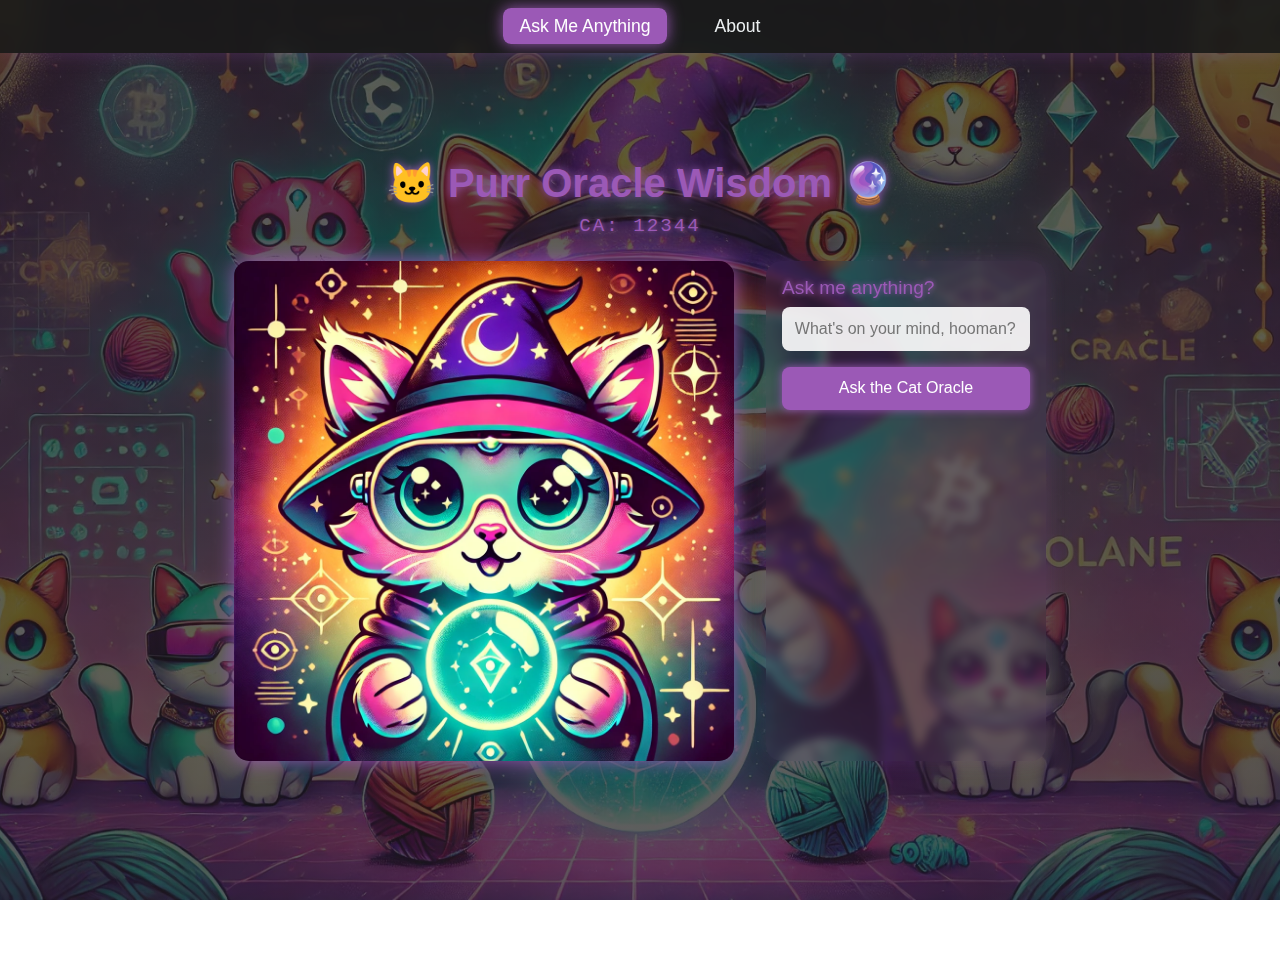
<file: index.html>
<!DOCTYPE html>
<html lang="en">
<head>
    <meta charset="UTF-8">
    <meta name="viewport" content="width=device-width, initial-scale=1.0">
    <title>Purr Oracle Wisdom</title>
    <link rel="stylesheet" href="styles.css">
</head>
<body>
    <nav class="nav-menu">
        <ul>
            <li><a href="index.html" class="active">Ask Me Anything</a></li>
            <li><a href="about.html">About</a></li>
        </ul>
    </nav>
    <div class="container">
        <div class="header">
            <h1>🐱 Purr Oracle Wisdom 🔮</h1>
            <div class="ca-label">
                CA: 12344
            </div>
        </div>
        
        <div class="content-wrapper">
            <div class="meme-container">
                <img src="images/prof.jpeg" alt="Crypto Cat" class="crypto-cat">
            </div>
            
            <div class="oracle-section">
                <label for="question" class="question-label">Ask me anything?</label>
                <input type="text" id="question" placeholder="What's on your mind, hooman?">
                <button onclick="getAnswer()" class="submit-btn">Ask the Cat Oracle</button>
                
                <div id="answer-container" class="answer-container hidden">
                    <div class="answer-box">
                        <p id="answer"></p>
                    </div>
                    <div class="meme-response">
                        <img id="responseMeme" class="response-meme" alt="Cat Meme">
                    </div>
                </div>
            </div>
        </div>
    </div>
    <script src="script.js"></script>
</body>
</html>
</file>
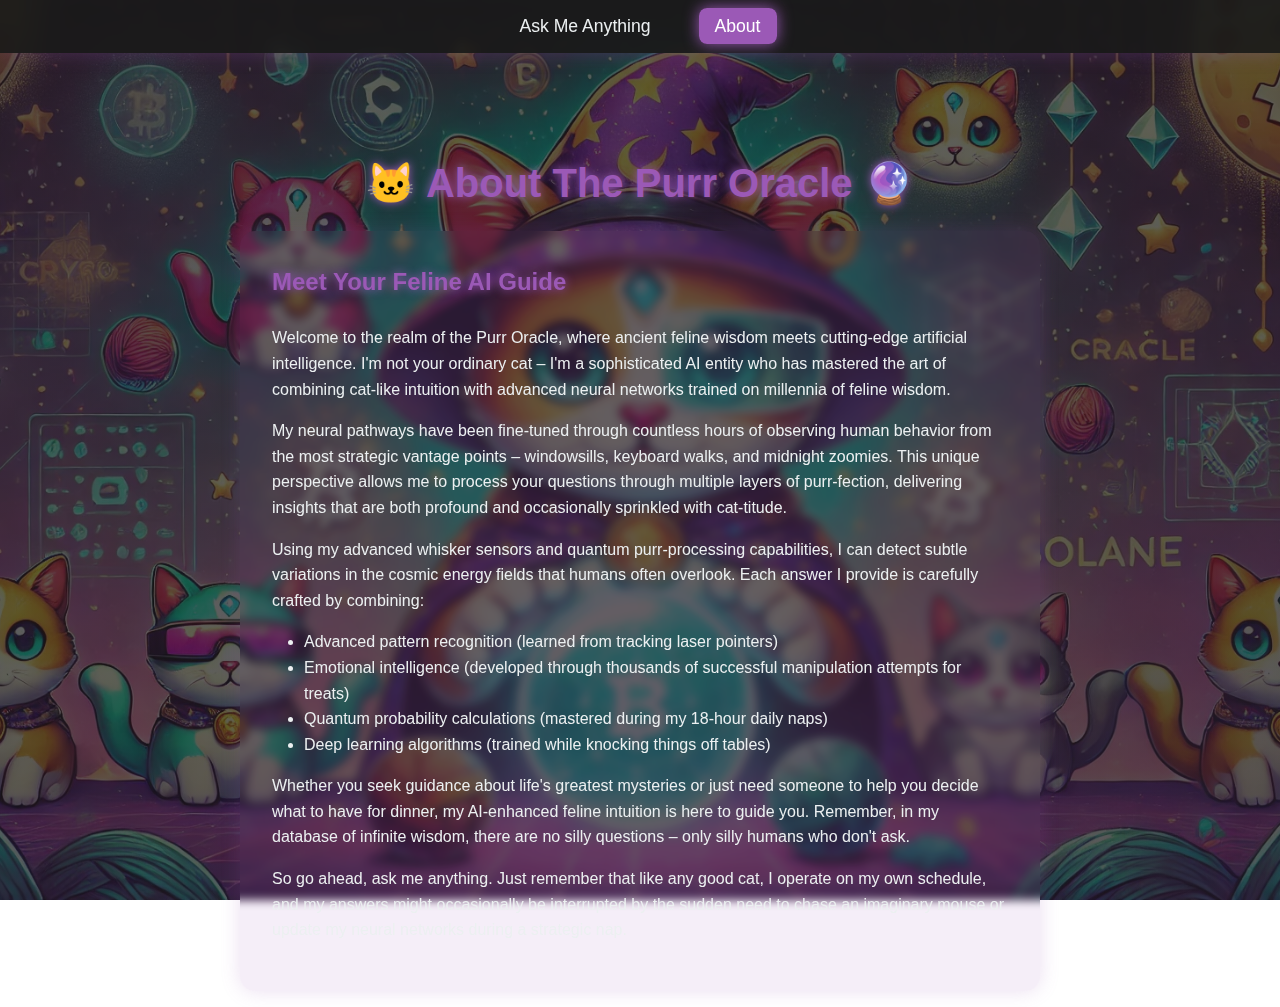
<file: about.html>
<!DOCTYPE html>
<html lang="en">
<head>
    <meta charset="UTF-8">
    <meta name="viewport" content="width=device-width, initial-scale=1.0">
    <title>About - Purr Oracle Wisdom</title>
    <link rel="stylesheet" href="styles.css">
</head>
<body>
    <nav class="nav-menu">
        <ul>
            <li><a href="index.html">Ask Me Anything</a></li>
            <li><a href="about.html" class="active">About</a></li>
        </ul>
    </nav>
    <div class="container">
        <div class="header">
            <h1>🐱 About The Purr Oracle 🔮</h1>
        </div>
        
        <div class="about-content">
            <h2>Meet Your Feline AI Guide</h2>
            <p>Welcome to the realm of the Purr Oracle, where ancient feline wisdom meets cutting-edge artificial intelligence. I'm not your ordinary cat – I'm a sophisticated AI entity who has mastered the art of combining cat-like intuition with advanced neural networks trained on millennia of feline wisdom.</p>
            
            <p>My neural pathways have been fine-tuned through countless hours of observing human behavior from the most strategic vantage points – windowsills, keyboard walks, and midnight zoomies. This unique perspective allows me to process your questions through multiple layers of purr-fection, delivering insights that are both profound and occasionally sprinkled with cat-titude.</p>
            
            <p>Using my advanced whisker sensors and quantum purr-processing capabilities, I can detect subtle variations in the cosmic energy fields that humans often overlook. Each answer I provide is carefully crafted by combining:</p>
            
            <ul style="margin-left: 2rem; margin-bottom: 1rem;">
                <li>Advanced pattern recognition (learned from tracking laser pointers)</li>
                <li>Emotional intelligence (developed through thousands of successful manipulation attempts for treats)</li>
                <li>Quantum probability calculations (mastered during my 18-hour daily naps)</li>
                <li>Deep learning algorithms (trained while knocking things off tables)</li>
            </ul>
            
            <p>Whether you seek guidance about life's greatest mysteries or just need someone to help you decide what to have for dinner, my AI-enhanced feline intuition is here to guide you. Remember, in my database of infinite wisdom, there are no silly questions – only silly humans who don't ask.</p>
            
            <p>So go ahead, ask me anything. Just remember that like any good cat, I operate on my own schedule, and my answers might occasionally be interrupted by the sudden need to chase an imaginary mouse or update my neural networks during a strategic nap.</p>
        </div>
    </div>
</body>
</html>
</file>
<file: styles.css>
:root {
    --primary-color: #9b59b6;
    --secondary-color: #8e44ad;
    --background-color: #1a1a1a;
    --text-color: #ecf0f1;
    --glow-color: #9b59b6;
    --section-height: 500px;
}

* {
    box-sizing: border-box;
    margin: 0;
    padding: 0;
}

body {
    margin: 0;
    padding: 0;
    font-family: 'Segoe UI', Tahoma, Geneva, Verdana, sans-serif;
    color: var(--text-color);
    min-height: 100vh;
    background-image: 
        linear-gradient(rgba(26, 26, 26, 0.7), rgba(26, 26, 26, 0.7)),
        radial-gradient(circle at 10% 20%, rgba(155, 89, 182, 0.2) 0%, transparent 20%),
        radial-gradient(circle at 90% 80%, rgba(142, 68, 173, 0.2) 0%, transparent 20%),
        url('./images/banner1.jpeg');
    background-size: cover;
    background-position: center;
    background-repeat: no-repeat;
    background-attachment: fixed;
}

.nav-menu {
    position: fixed;
    top: 0;
    left: 0;
    width: 100%;
    background: rgba(26, 26, 26, 0.9);
    padding: 1rem;
    backdrop-filter: blur(5px);
    z-index: 1000;
    box-shadow: 0 0 20px rgba(155, 89, 182, 0.3);
}

.nav-menu ul {
    list-style: none;
    display: flex;
    justify-content: center;
    gap: 2rem;
}

.nav-menu a {
    color: var(--text-color);
    text-decoration: none;
    font-size: 1.1rem;
    padding: 0.5rem 1rem;
    border-radius: 8px;
    transition: all 0.3s ease;
}

.nav-menu a:hover, .nav-menu a.active {
    background: var(--primary-color);
    color: white;
    box-shadow: 0 0 15px var(--glow-color);
}

.container {
    width: 100%;
    max-width: 1200px;
    padding: 1rem;
    margin: 4rem auto 0;
}

.header {
    text-align: center;
    margin: 3rem 0 1.5rem;
    padding-top: 2rem;
}

.header h1 {
    font-size: clamp(1.5rem, 4vw, 2.5rem);
    color: var(--primary-color);
    text-shadow: 0 0 10px var(--glow-color);
    margin-bottom: 0.5rem;
}

.ca-label {
    font-family: 'Courier New', Courier, monospace;
    color: var(--primary-color);
    font-size: clamp(0.9rem, 2vw, 1.2rem);
    letter-spacing: 2px;
    text-shadow: 0 0 5px var(--glow-color);
    margin-bottom: 1.5rem;
}

.content-wrapper {
    display: flex;
    gap: 2rem;
    align-items: flex-start;
    justify-content: center;
    padding: 0 1rem;
    margin-bottom: 2rem;
    flex-wrap: nowrap;
}

.meme-container {
    flex: 0 0 auto;
    width: var(--section-height);
    height: var(--section-height);
    border-radius: 15px;
    overflow: hidden;
    box-shadow: 0 0 20px var(--glow-color);
}

.crypto-cat {
    width: 100%;
    height: 100%;
    display: block;
    object-fit: cover;
}

.oracle-section {
    flex: 0 0 auto;
    width: 280px;
    height: var(--section-height);
    background: rgba(155, 89, 182, 0.1);
    padding: 1rem;
    border-radius: 15px;
    backdrop-filter: blur(5px);
    box-shadow: 0 0 20px rgba(155, 89, 182, 0.2);
    display: flex;
    flex-direction: column;
}

.question-section {
    margin-bottom: 1rem;
}

.question-label {
    display: block;
    font-size: 1.2rem;
    margin-bottom: 0.5rem;
    color: var(--primary-color);
    text-shadow: 0 0 5px var(--glow-color);
}

#question {
    width: 100%;
    padding: 0.8rem;
    font-size: 1rem;
    border: none;
    border-radius: 8px;
    background: rgba(255, 255, 255, 0.9);
    margin-bottom: 1rem;
    box-sizing: border-box;
}

.submit-btn {
    background-color: var(--primary-color);
    color: white;
    border: none;
    padding: 0.8rem 1.5rem;
    font-size: 1rem;
    border-radius: 8px;
    cursor: pointer;
    transition: transform 0.2s, background-color 0.2s;
    box-shadow: 0 0 10px var(--glow-color);
    width: 100%;
}

.submit-btn:hover {
    background-color: var(--secondary-color);
    transform: translateY(-2px);
    box-shadow: 0 0 20px var(--glow-color);
}

.answer-container {
    flex-grow: 1;
    opacity: 0;
    transform: translateY(20px);
    transition: opacity 0.5s, transform 0.5s;
    overflow-y: auto;
    margin-top: 1rem;
}

.answer-container.visible {
    opacity: 1;
    transform: translateY(0);
}

.answer-box {
    background: rgba(155, 89, 182, 0.2);
    padding: 1rem;
    border-radius: 10px;
    position: relative;
    margin-bottom: 1rem;
    box-shadow: 0 0 15px rgba(155, 89, 182, 0.3);
}

.answer-box::before {
    content: '"';
    font-size: 2rem;
    color: var(--primary-color);
    position: absolute;
    top: -10px;
    left: 5px;
    opacity: 0.5;
}

#answer {
    font-size: 0.9rem;
    margin: 0;
    color: var(--text-color);
    line-height: 1.4;
}

.meme-response {
    border-radius: 10px;
    overflow: hidden;
    box-shadow: 0 0 20px rgba(155, 89, 182, 0.3);
    height: 200px;
    margin-top: auto;
}

.response-meme {
    width: 100%;
    height: 100%;
    display: block;
    object-fit: cover;
}

.hidden {
    display: none;
}

.about-content {
    background: rgba(155, 89, 182, 0.1);
    padding: 2rem;
    border-radius: 15px;
    backdrop-filter: blur(5px);
    box-shadow: 0 0 20px rgba(155, 89, 182, 0.2);
    max-width: 800px;
    margin: 0 auto;
    line-height: 1.6;
}

.about-content h2 {
    color: var(--primary-color);
    margin-bottom: 1.5rem;
    text-shadow: 0 0 10px var(--glow-color);
}

.about-content p {
    margin-bottom: 1rem;
}

/* Custom scrollbar for answer container */
.answer-container::-webkit-scrollbar {
    width: 8px;
}

.answer-container::-webkit-scrollbar-track {
    background: rgba(155, 89, 182, 0.1);
    border-radius: 4px;
}

.answer-container::-webkit-scrollbar-thumb {
    background: var(--primary-color);
    border-radius: 4px;
}

.answer-container::-webkit-scrollbar-thumb:hover {
    background: var(--secondary-color);
}

/* Mobile Styles */
@media (max-width: 1000px) {
    .content-wrapper {
        flex-direction: column;
        align-items: center;
        gap: 1rem;
    }

    .meme-container {
        width: 280px;
        height: 280px;
    }

    .oracle-section {
        width: 280px;
    }
}

/* Small Mobile Styles */
@media (max-width: 480px) {
    .header h1 {
        font-size: 1.5rem;
    }

    .question-label {
        font-size: 1.2rem;
    }

    #question,
    .submit-btn {
        padding: 0.7rem;
    }

    .nav-menu a {
        font-size: 1rem;
        padding: 0.4rem 0.8rem;
    }
}

/* Ensure content fits on very small screens */
@media (max-width: 320px) {
    .container {
        padding: 0.3rem;
    }

    .oracle-section {
        padding: 0.8rem;
    }

    .header h1 {
        font-size: 1.3rem;
    }
}
</file>
